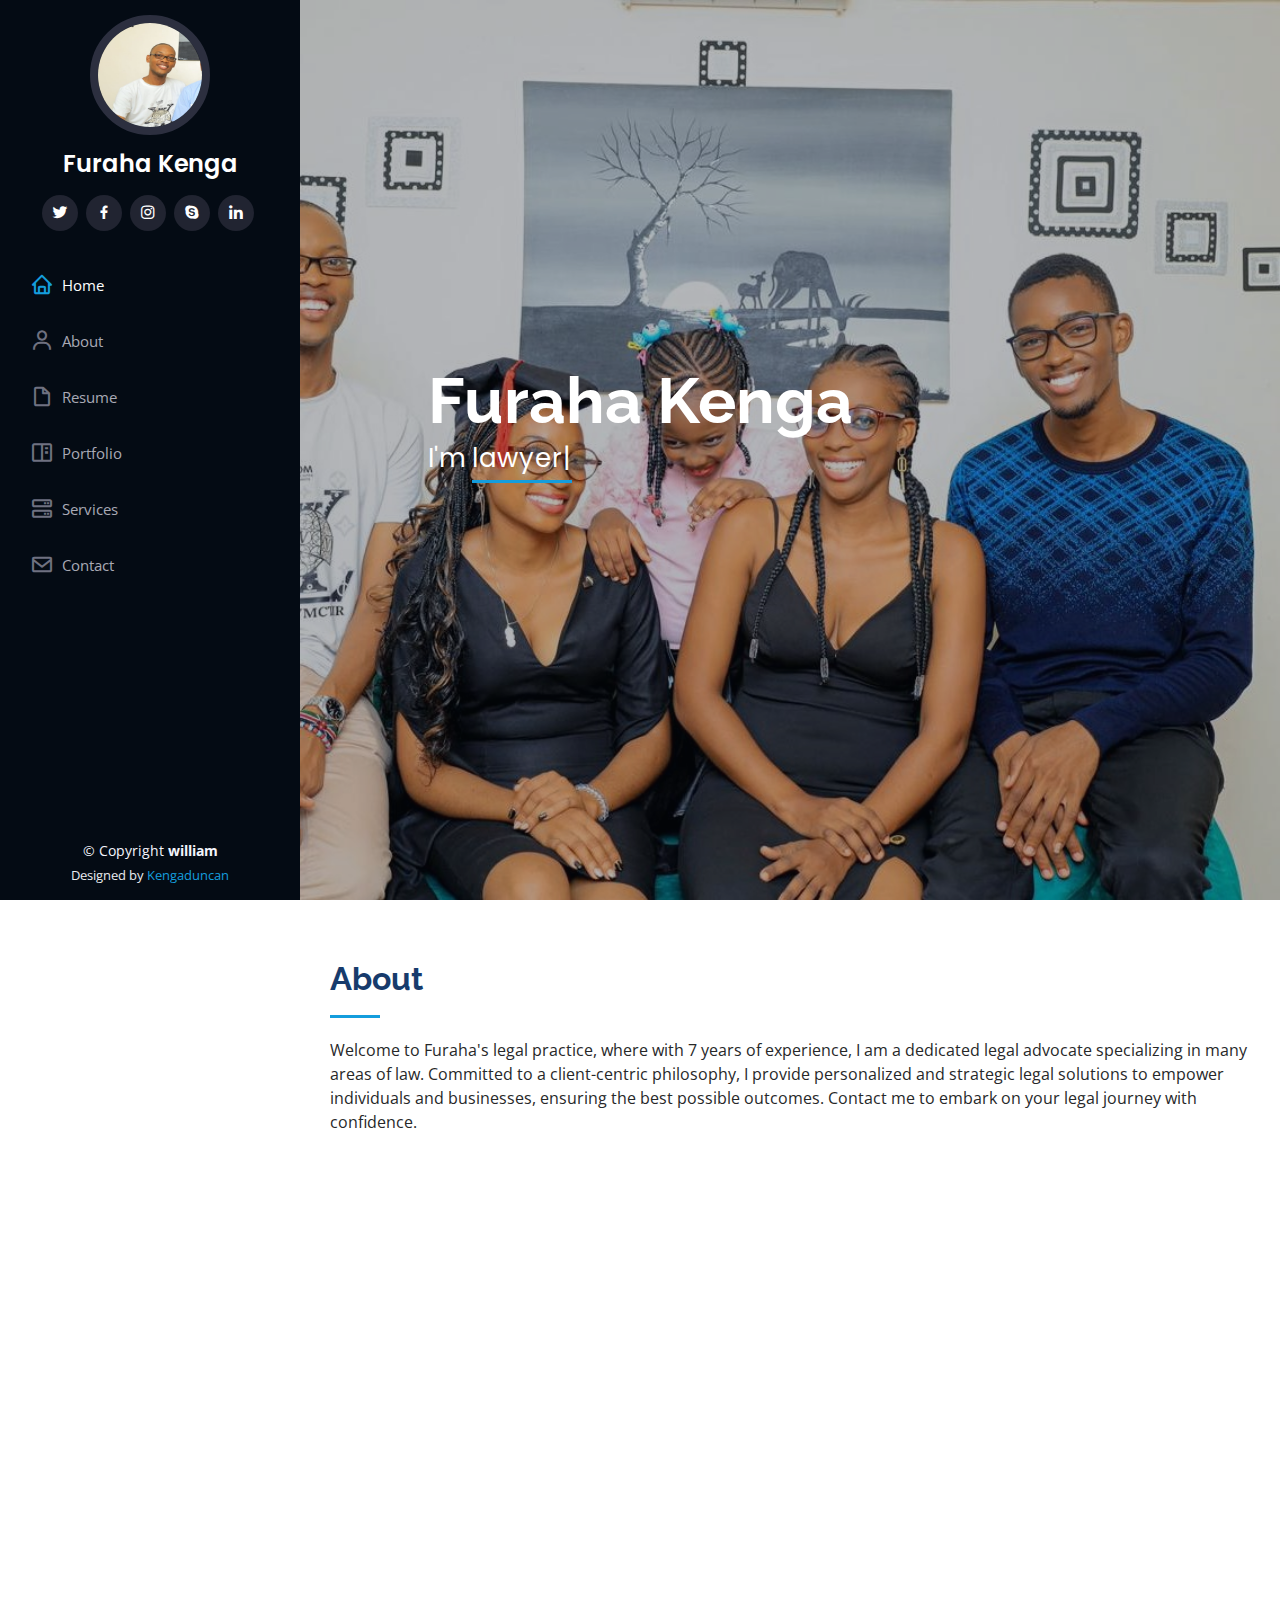
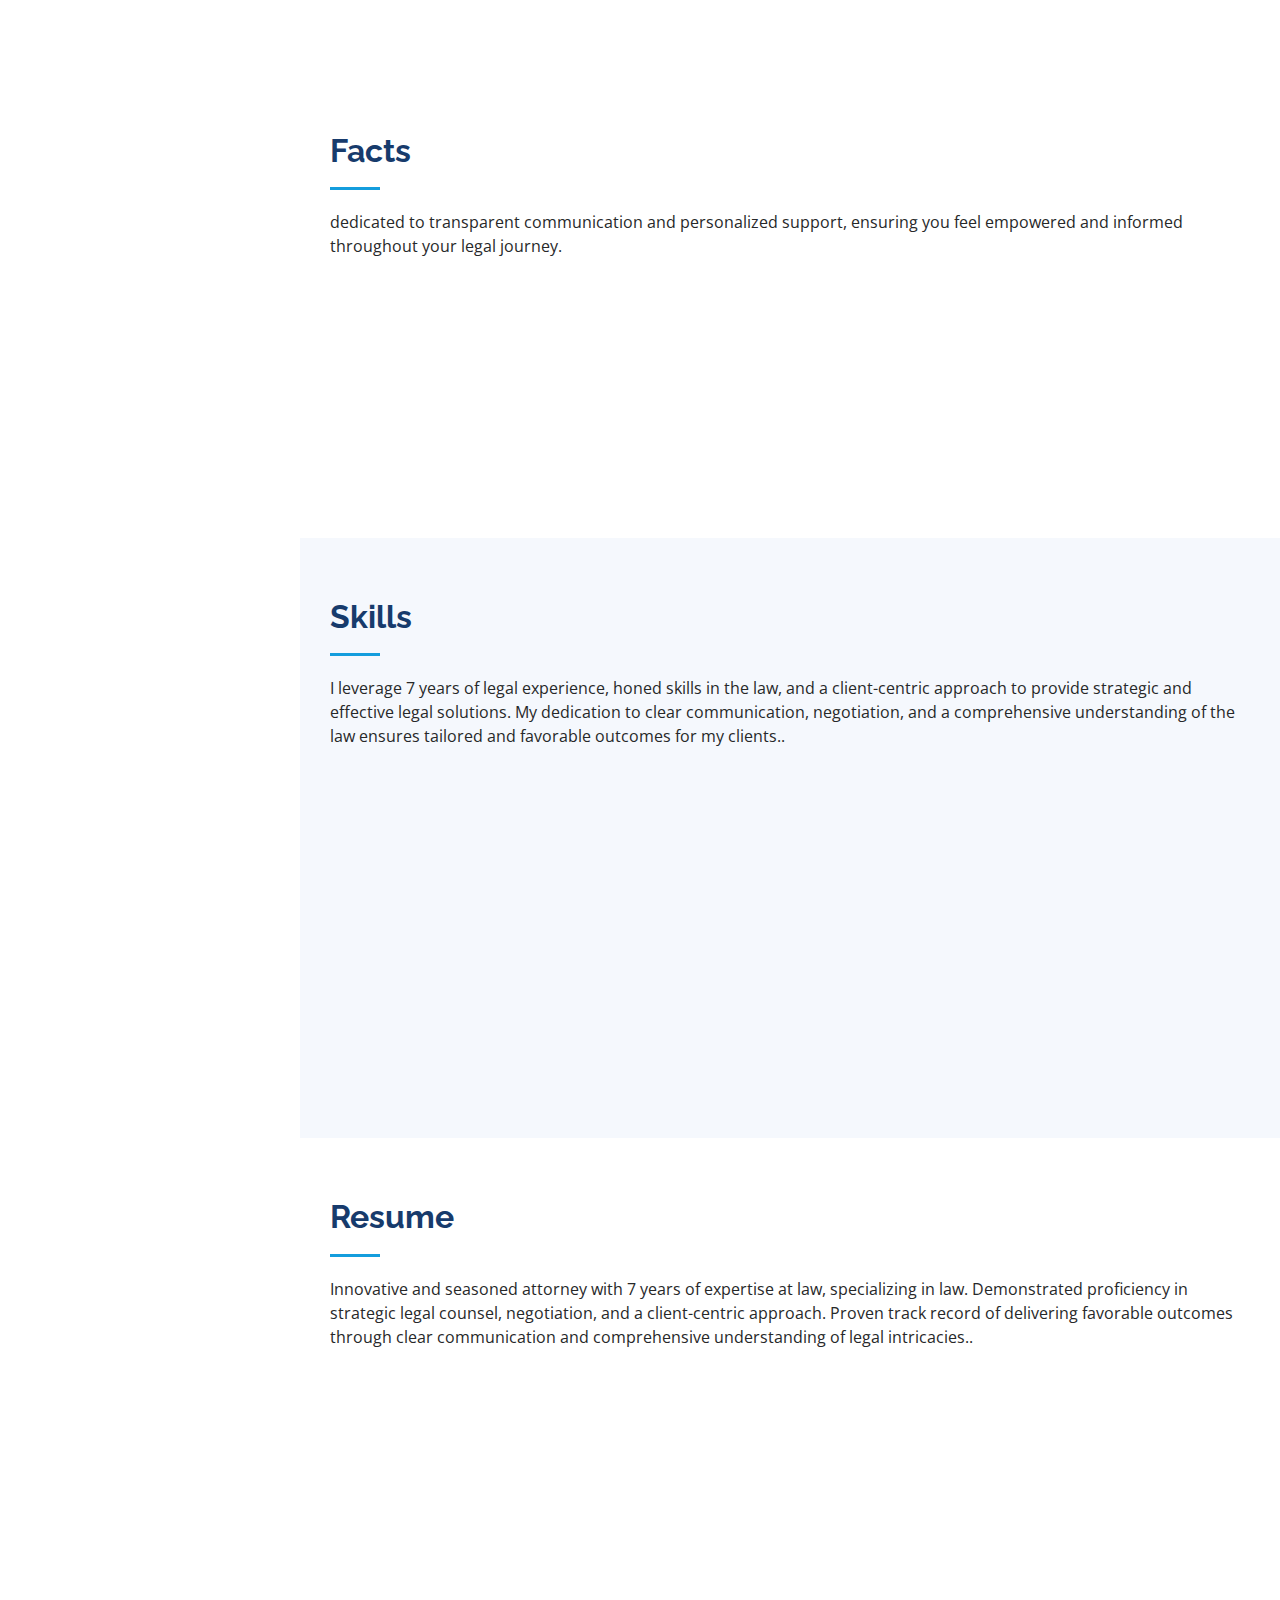
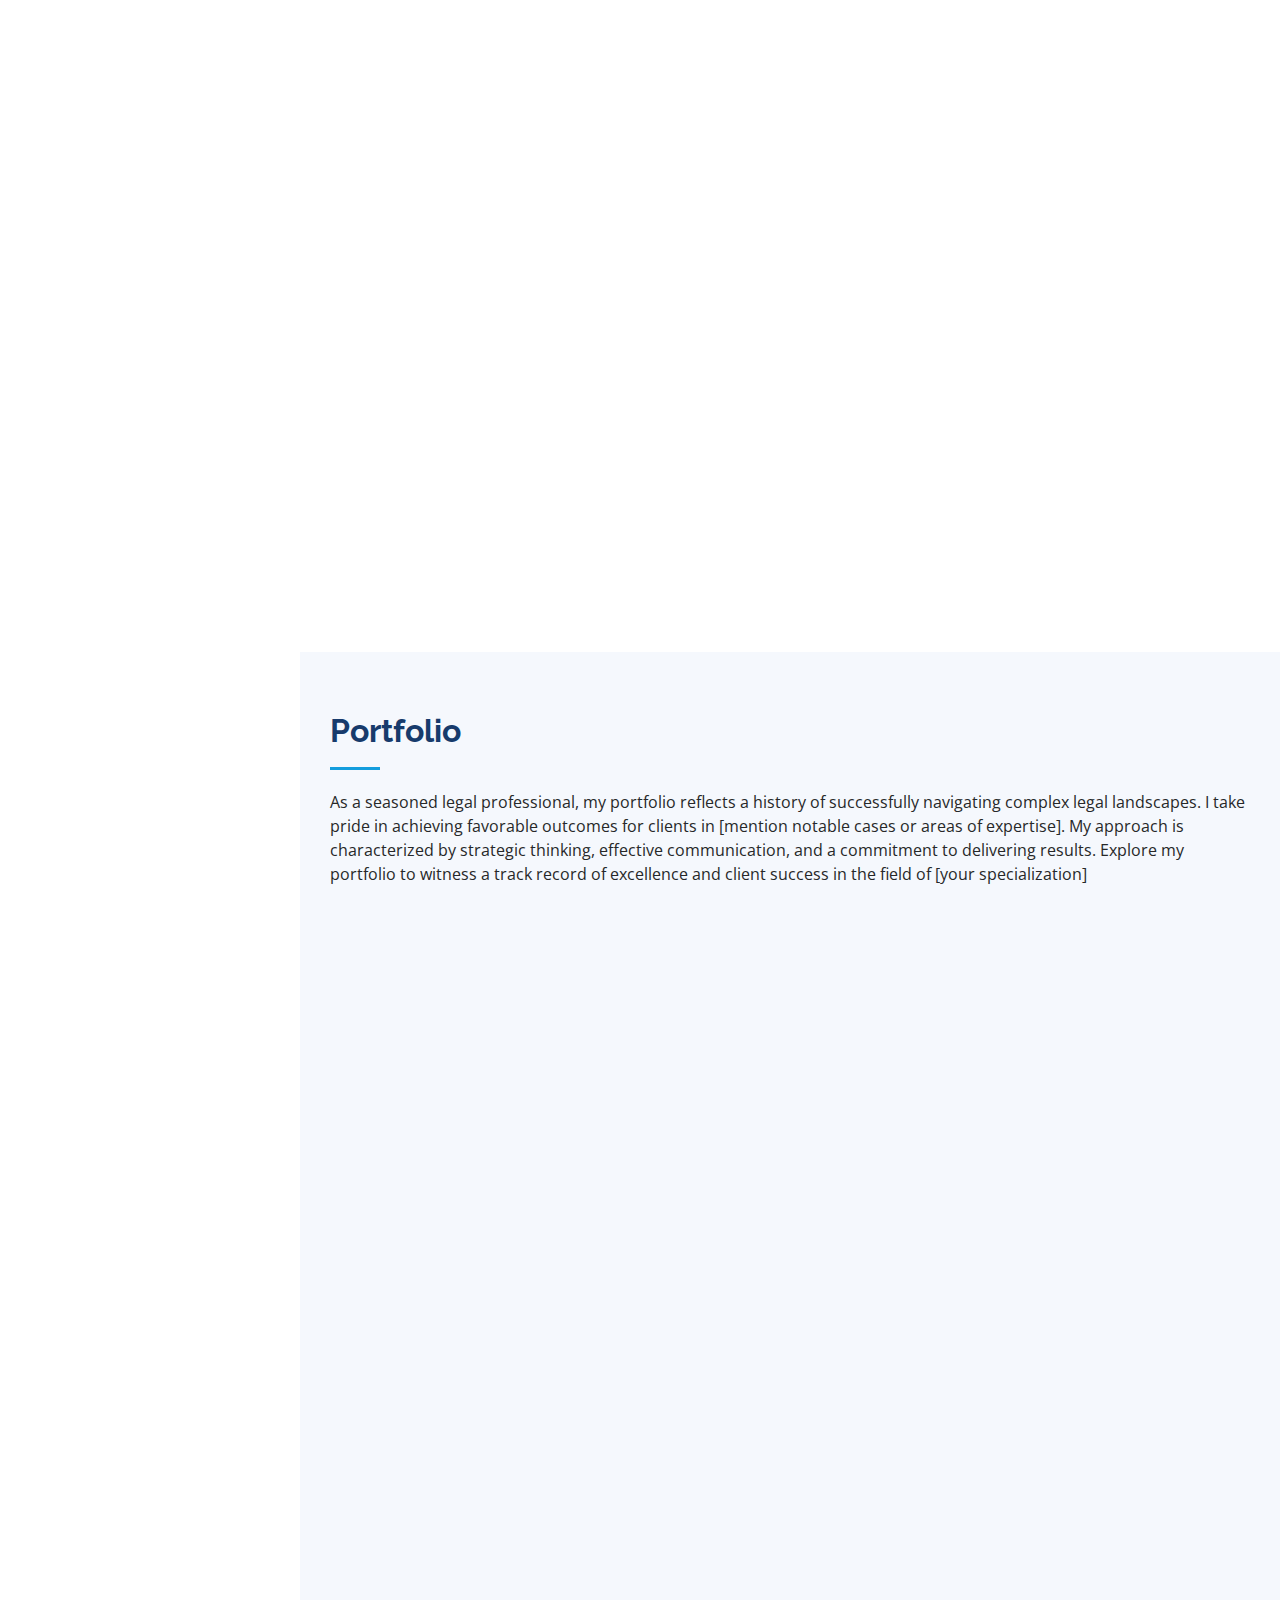
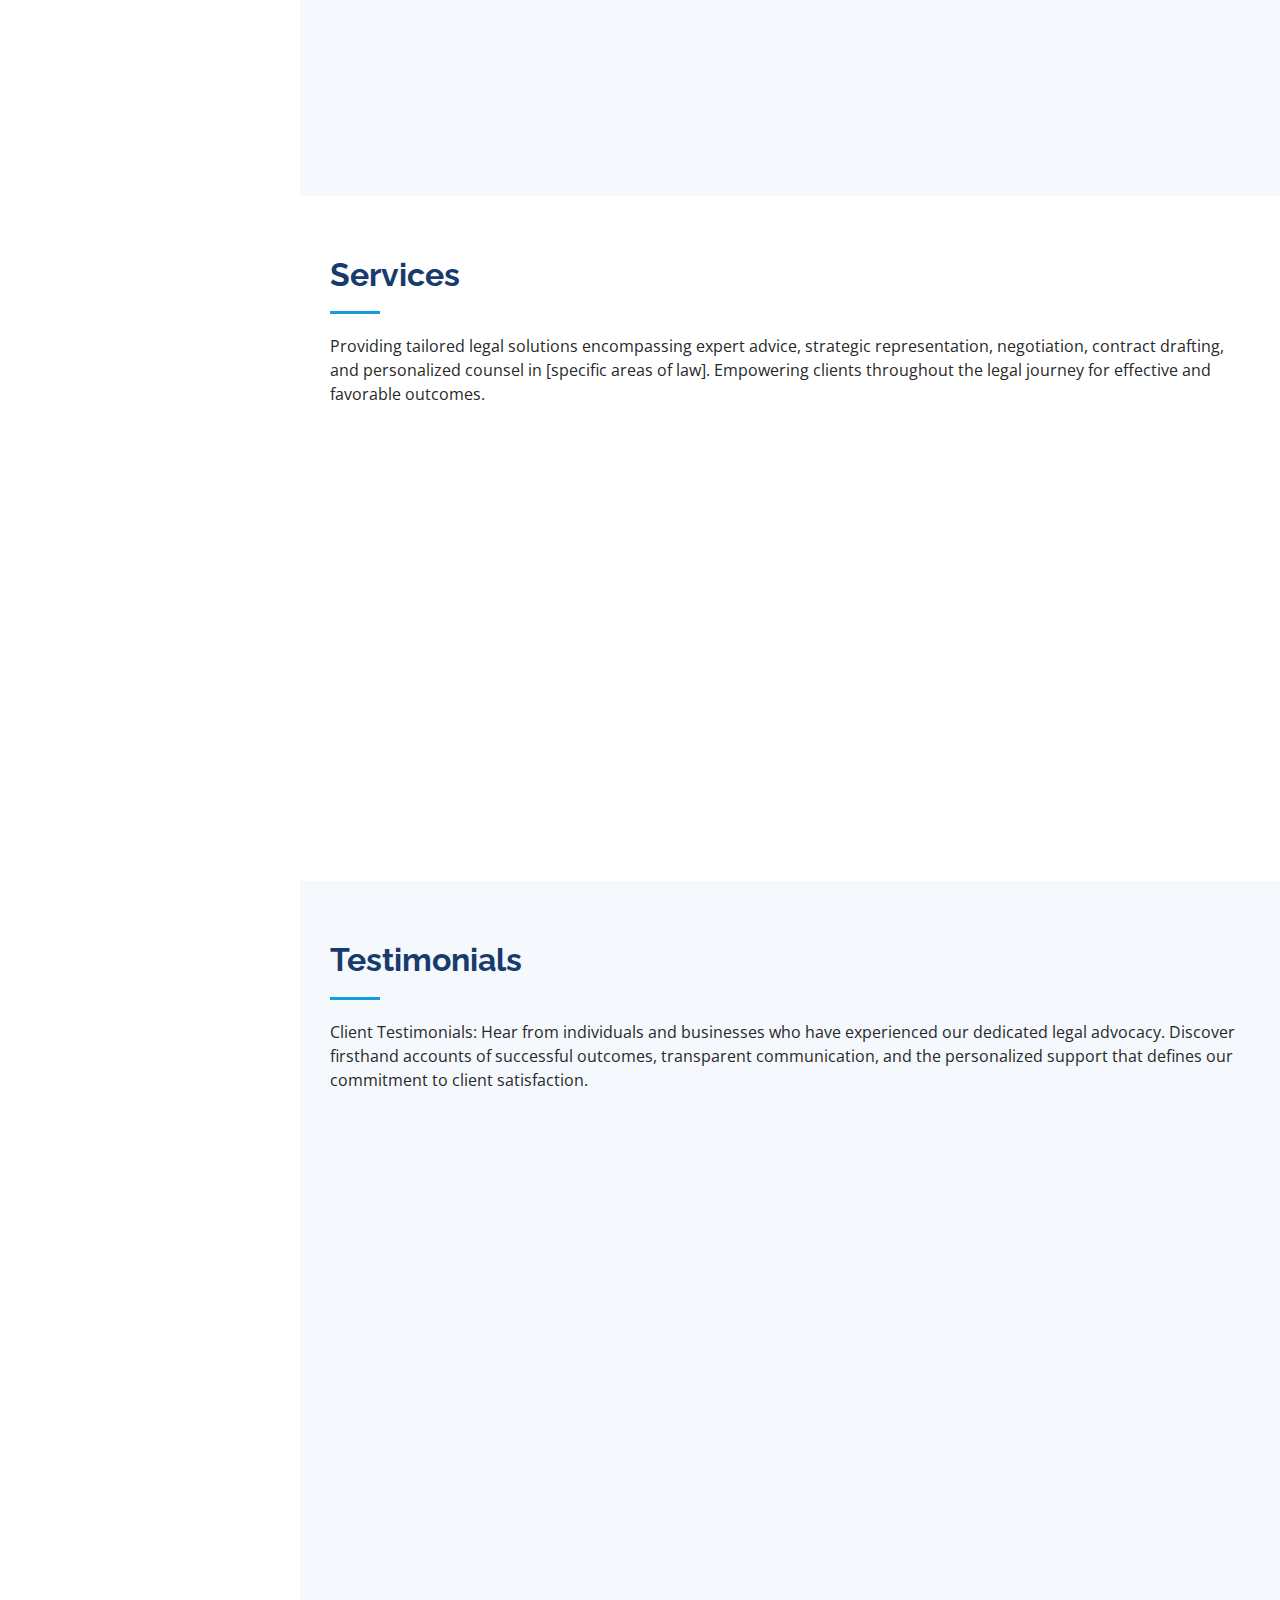
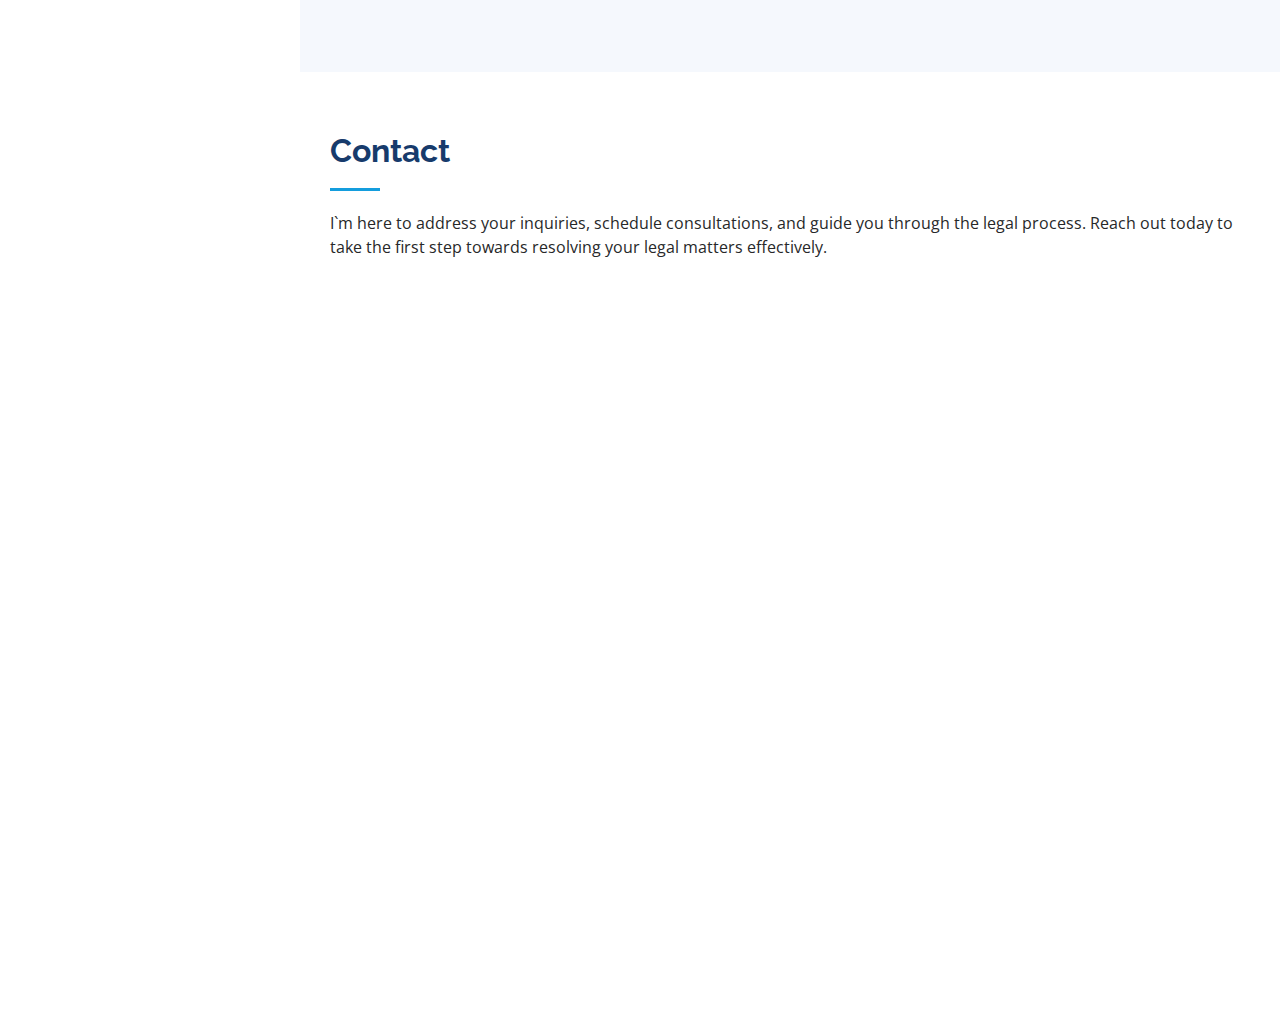
<file: index.html>
<!DOCTYPE html>
<html lang="en">

<head>
  <meta charset="utf-8">
  <meta content="width=device-width, initial-scale=1.0" name="viewport">

  <title>william</title>
  <meta content="" name="description">
  <meta content="" name="keywords">

  <!-- Favicons -->
  <link href="assets/img/Screenshot 2023-12-29 120737.png" rel="icon">
  <link href="assets/img/Screenshot 2.png" rel="apple-touch-icon">

  <!-- Google Fonts -->
  <link href="https://fonts.googleapis.com/css?family=Open+Sans:300,300i,400,400i,600,600i,700,700i|Raleway:300,300i,400,400i,500,500i,600,600i,700,700i|Poppins:300,300i,400,400i,500,500i,600,600i,700,700i" rel="stylesheet">

  <!-- Vendor CSS Files -->
  <link href="assets/vendor/aos/aos.css" rel="stylesheet">
  <link href="assets/vendor/bootstrap/css/bootstrap.min.css" rel="stylesheet">
  <link href="assets/vendor/bootstrap-icons/bootstrap-icons.css" rel="stylesheet">
  <link href="assets/vendor/boxicons/css/boxicons.min.css" rel="stylesheet">
  <link href="assets/vendor/glightbox/css/glightbox.min.css" rel="stylesheet">
  <link href="assets/vendor/swiper/swiper-bundle.min.css" rel="stylesheet">

  <!-- Template Main CSS File -->
  <link href="assets/css/style.css" rel="stylesheet">
</head>

<body>

  <!-- ======= Mobile nav toggle button ======= -->
  <i class="bi bi-list mobile-nav-toggle d-xl-none"></i>

  <!-- ======= Header ======= -->
  <header id="header">
    <div class="d-flex flex-column">

      <div class="profile">
        <img src="assets/img/1 (21).jpg" alt="" class="img-fluid rounded-circle">
        <h1 class="text-light"><a href="index.html">Furaha Kenga</a></h1>
        <div class="social-links mt-3 text-center">
          <a href="#" class="twitter"><i class="bx bxl-twitter"></i></a>
          <a href="#" class="facebook"><i class="bx bxl-facebook"></i></a>
          <a href="#" class="instagram"><i class="bx bxl-instagram"></i></a>
          <a href="#" class="google-plus"><i class="bx bxl-skype"></i></a>
          <a href="#" class="linkedin"><i class="bx bxl-linkedin"></i></a>
        </div>
      </div>

      <nav id="navbar" class="nav-menu navbar">
        <ul>
          <li><a href="#hero" class="nav-link scrollto active"><i class="bx bx-home"></i> <span>Home</span></a></li>
          <li><a href="#about" class="nav-link scrollto"><i class="bx bx-user"></i> <span>About</span></a></li>
          <li><a href="#resume" class="nav-link scrollto"><i class="bx bx-file-blank"></i> <span>Resume</span></a></li>
          <li><a href="#portfolio" class="nav-link scrollto"><i class="bx bx-book-content"></i> <span>Portfolio</span></a></li>
          <li><a href="#services" class="nav-link scrollto"><i class="bx bx-server"></i> <span>Services</span></a></li>
          <li><a href="#contact" class="nav-link scrollto"><i class="bx bx-envelope"></i> <span>Contact</span></a></li>
        </ul>
      </nav><!-- .nav-menu -->
    </div>
  </header><!-- End Header -->

  <!-- ======= Hero Section ======= -->
  <section id="hero" class="d-flex flex-column justify-content-center align-items-center">
    <div class="hero-container" data-aos="fade-in">
      <h1>Furaha Kenga</h1>
      <p>I'm <span class="typed" data-typed-items="lawyer, An Advocate, An attorney-at-law,An attorney"></span></p>
    </div>
  </section><!-- End Hero -->

  <main id="main">

    <!-- ======= About Section ======= -->
    <section id="about" class="about">
      <div class="container">

        <div class="section-title">
          <h2>About</h2>
          <p>Welcome to Furaha's legal practice, where with 7 years of experience, I am a dedicated legal advocate specializing in many areas of law. Committed to a client-centric philosophy, I provide personalized and strategic legal solutions to empower individuals and businesses, ensuring the best possible outcomes. Contact me to embark on your legal journey with confidence.</p>
        </div>

        <div class="row">
          <div class="col-lg-4" data-aos="fade-right">
            <img src="assets/img/1 (21).jpg" class="img-fluid" alt="">
          </div>
          <div class="col-lg-8 pt-4 pt-lg-0 content" data-aos="fade-left">
            <h3>Lawyer &amp; Advocate.</h3>
            <p class="fst-italic">
              As a committed advocate, I prioritize client needs, offering personalized and strategic solutions. Empowering individuals and businesses, I invite you to connect and navigate your legal journey with confidence and success.
            </p>
            <div class="row">
              <div class="col-lg-6">
                <ul>
                  <li><i class="bi bi-chevron-right"></i> <strong>Birthday:</strong> <span>2 Feb 1991</span></li>
                  <li><i class="bi bi-chevron-right"></i> <strong>Website:</strong> <span>www.furaha.com</span></li>
                  <li><i class="bi bi-chevron-right"></i> <strong>Phone:</strong> <span>+254 713 590576</span></li>
                  <li><i class="bi bi-chevron-right"></i> <strong>City:</strong> <span>Mombasa </span></li>
                </ul>
              </div>
              <div class="col-lg-6">
                <ul>
                  <li><i class="bi bi-chevron-right"></i> <strong>Age:</strong> <span>32</span></li>
                  <li><i class="bi bi-chevron-right"></i> <strong>Degree:</strong> <span>Master</span></li>
                  <li><i class="bi bi-chevron-right"></i> <strong>Email:</strong> <span>furahakenga@gmail.com</span></li>
                  <li><i class="bi bi-chevron-right"></i> <strong>Freelance:</strong> <span>Available</span></li>
                </ul>
              </div>
            </div>
            <p>
              As the principal attorney at, I bring a wealth of experience and a passion for justice, specializing in many areas of law. With a client-centric approach, I aim to not only provide legal solutions but also empower clients with knowledge and confidence throughout the legal process. Your legal journey begins here—schedule a consultation to explore tailored and effective solutions for your unique needs.
            </p>
          </div>
        </div>

      </div>
    </section><!-- End About Section -->

    <!-- ======= Facts Section ======= -->
    <section id="facts" class="facts">
      <div class="container">

        <div class="section-title">
          <h2>Facts</h2>
          <p>dedicated to transparent communication and personalized support, ensuring you feel empowered and informed throughout your legal journey.</p>
        </div>

        <div class="row no-gutters">

          <div class="col-lg-3 col-md-6 d-md-flex align-items-md-stretch" data-aos="fade-up">
            <div class="count-box">
              <i class="bi bi-emoji-smile"></i>
              <span data-purecounter-start="0" data-purecounter-end="302" data-purecounter-duration="1" class="purecounter"></span>
              <p><strong>Happy Clients</strong> Satisfied, Empowered, Successful</p>
            </div>
          </div>

          <div class="col-lg-3 col-md-6 d-md-flex align-items-md-stretch" data-aos="fade-up" data-aos-delay="100">
            <div class="count-box">
              <i class="bi bi-journal-richtext"></i>
              <span data-purecounter-start="0" data-purecounter-end="478" data-purecounter-duration="1" class="purecounter"></span>
              <p><strong>Projects</strong> Tailored Legal Solutions</p>
            </div>
          </div>

          <div class="col-lg-3 col-md-6 d-md-flex align-items-md-stretch" data-aos="fade-up" data-aos-delay="200">
            <div class="count-box">
              <i class="bi bi-headset"></i>
              <span data-purecounter-start="0" data-purecounter-end="3487" data-purecounter-duration="1" class="purecounter"></span>
              <p><strong>Hours Of Support</strong> Accessible and Responsive</p>
            </div>
          </div>

          <div class="col-lg-3 col-md-6 d-md-flex align-items-md-stretch" data-aos="fade-up" data-aos-delay="300">
            <div class="count-box">
              <i class="bi bi-people"></i>
              <span data-purecounter-start="0" data-purecounter-end="32" data-purecounter-duration="1" class="purecounter"></span>
              <p><strong>Hard Workers</strong> Diligent Legal Team</p>
            </div>
          </div>

        </div>

      </div>
    </section><!-- End Facts Section -->

    <!-- ======= Skills Section ======= -->
    <section id="skills" class="skills section-bg">
      <div class="container">

        <div class="section-title">
          <h2>Skills</h2>
          <p>I leverage 7 years of legal experience, honed skills in the law, and a client-centric approach to provide strategic and effective legal solutions. My dedication to clear communication, negotiation, and a comprehensive understanding of the law ensures tailored and favorable outcomes for my clients..</p>
        </div>

        <div class="row skills-content">

          <div class="col-lg-6" data-aos="fade-up">

            <div class="progress">
              <span class="skill">Employment Law <i class="val">100%</i></span>
              <div class="progress-bar-wrap">
                <div class="progress-bar" role="progressbar" aria-valuenow="100" aria-valuemin="0" aria-valuemax="100"></div>
              </div>
            </div>

            <div class="progress">
              <span class="skill">Corporate LawL <i class="val">100%</i></span>
              <div class="progress-bar-wrap">
                <div class="progress-bar" role="progressbar" aria-valuenow="100" aria-valuemin="0" aria-valuemax="100"></div>
              </div>
            </div>

            <div class="progress">
              <span class="skill">Constitutional Law <i class="val">100%</i></span>
              <div class="progress-bar-wrap">
                <div class="progress-bar" role="progressbar" aria-valuenow="100" aria-valuemin="0" aria-valuemax="100"></div>
              </div>
            </div>

            <div class="progress">
              <span class="skill">Civil Law <i class="val">100%</i></span>
              <div class="progress-bar-wrap">
                <div class="progress-bar" role="progressbar" aria-valuenow="100" aria-valuemin="0" aria-valuemax="100"></div>
              </div>
            </div>

            <div class="progress">
              <span class="skill">Tort Law <i class="val">100%</i></span>
              <div class="progress-bar-wrap">
                <div class="progress-bar" role="progressbar" aria-valuenow="100" aria-valuemin="0" aria-valuemax="100"></div>
              </div>
            </div>

          </div>

          <div class="col-lg-6" data-aos="fade-up" data-aos-delay="100">

            <div class="progress">
              <span class="skill">Real Estate Law<i class="val">80%</i></span>
              <div class="progress-bar-wrap">
                <div class="progress-bar" role="progressbar" aria-valuenow="80" aria-valuemin="0" aria-valuemax="100"></div>
              </div>
            </div>

            <div class="progress">
              <span class="skill">Equity Law <i class="val">90%</i></span>
              <div class="progress-bar-wrap">
                <div class="progress-bar" role="progressbar" aria-valuenow="90" aria-valuemin="0" aria-valuemax="100"></div>
              </div>
            </div>

            <div class="progress">
              <span class="skill">Military law <i class="val">55%</i></span>
              <div class="progress-bar-wrap">
                <div class="progress-bar" role="progressbar" aria-valuenow="55" aria-valuemin="0" aria-valuemax="100"></div>
              </div>
            </div>

            <div class="progress">
              <span class="skill">Municipal Law <i class="val">75%</i></span>
              <div class="progress-bar-wrap">
                <div class="progress-bar" role="progressbar" aria-valuenow="75" aria-valuemin="0" aria-valuemax="100"></div>
              </div>
            </div>
            <div class="progress">
              <span class="skill">Banking Law <i class="val">90%</i></span>
              <div class="progress-bar-wrap">
                <div class="progress-bar" role="progressbar" aria-valuenow="90" aria-valuemin="0" aria-valuemax="100"></div>
              </div>
            </div>

          </div>

        </div>

      </div>
    </section><!-- End Skills Section -->

    <!-- ======= Resume Section ======= -->
    <section id="resume" class="resume">
      <div class="container">

        <div class="section-title">
          <h2>Resume</h2>
          <p>Innovative and seasoned attorney with 7 years of expertise at law, specializing in law. Demonstrated proficiency in strategic legal counsel, negotiation, and a client-centric approach. Proven track record of delivering favorable outcomes through clear communication and comprehensive understanding of legal intricacies..</p>
        </div>

        <div class="row">
          <div class="col-lg-6" data-aos="fade-up">
            <h3 class="resume-title">Sumary</h3>
            <div class="resume-item pb-0">
              <h4>Furaha kenga</h4>
              <p><em>Experienced legal professional with 7 years specializing in specific areas of law. Strong skills in Real Estate Law, dedicated to client success through effective and strategic legal solutions</em></p>
              <ul>
                <li>Bamburi, Mombasa</li>
                <li>+254 713 590576</li>
                <li>furahakenga@gmail.com</li>
              </ul>
            </div>

            <h3 class="resume-title">Education</h3>
            <div class="resume-item">
              <h4>MASTER OF LAWS &amp; Advocacy </h4>
              <h5>2015 - 2016</h5>
              <p><em>Kenya School of Law, Nairobi, Kenya</em></p>
              <p>Qui deserunt veniam. Et sed aliquam labore tempore sed quisquam iusto autem sit. Ea vero voluptatum qui ut dignissimos deleniti nerada porti sand markend</p>
            </div>
            <div class="resume-item">
              <h4>Bachelor of Laws &amp; Advocacy</h4>
              <h5>2010 - 2014</h5>
              <p><em>Moi University, Eldoret, Kenya</em></p>
              <p>Quia nobis sequi est occaecati aut. Repudiandae et iusto quae reiciendis et quis Eius vel ratione eius unde vitae rerum voluptates asperiores voluptatem Earum molestiae consequatur neque etlon sader mart dila</p>
            </div>
          </div>
          <div class="col-lg-6" data-aos="fade-up" data-aos-delay="100">
            <h3 class="resume-title">Professional Experience</h3>
            <div class="resume-item">
              <h4>Senior Advocate</h4>
              <h5>2019 - Present</h5>
              <p><em>Advocate, Mombasa, Kenya </em></p>
              <ul>
                <li>Successfully negotiated settlements, securing favorable outcomes for clients.</li>
                <li>Delegate tasks to the 7 members of the design team and provide counsel on all aspects of the project.Demonstrated expertise in [highlight key skills] to navigate complex legal landscapes. </li>
                <li>Developed and implemented strategic legal approaches tailored to individual client needs.</li>
                <li>Established a track record of effective communication, ensuring clients are informed and empowered.</li>
              </ul>
            </div>
            <div class="resume-item">
              <h4>Law specialiast</h4>
              <h5>2017 - 2018</h5>
              <p><em>Lawyer, Mombasa, Kenya</em></p>
              <ul>
                <li>Proven track record of successful cases.</li>
                <li>Client-centric approach focused on effective communication and strategic solutions.</li>
                <li>Continued professional development to stay abreast of legal changes.</li>
              </ul>
            </div>
          </div>
        </div>

      </div>
    </section><!-- End Resume Section -->

    <!-- ======= Portfolio Section ======= -->
    <section id="portfolio" class="portfolio section-bg">
      <div class="container">

        <div class="section-title">
          <h2>Portfolio</h2>
          <p>As a seasoned legal professional, my portfolio reflects a history of successfully navigating complex legal landscapes. I take pride in achieving favorable outcomes for clients in [mention notable cases or areas of expertise]. My approach is characterized by strategic thinking, effective communication, and a commitment to delivering results. Explore my portfolio to witness a track record of excellence and client success in the field of [your specialization]</p>
        </div>

        <div class="row" data-aos="fade-up">
          <div class="col-lg-12 d-flex justify-content-center">
            <ul id="portfolio-flters">
              <li data-filter="*" class="filter-active">All</li>
              <li data-filter=".filter-app">App</li>
              <li data-filter=".filter-card">Card</li>
              <li data-filter=".filter-web">Web</li>
            </ul>
          </div>
        </div>

        <div class="row portfolio-container" data-aos="fade-up" data-aos-delay="100">

          <div class="col-lg-4 col-md-6 portfolio-item filter-app">
            <div class="portfolio-wrap">
              <img src="assets/img/portfolio/portfolio-1.jpg" class="img-fluid" alt="">
              <div class="portfolio-links">
                <a href="assets/img/portfolio/portfolio-1.jpg" data-gallery="portfolioGallery" class="portfolio-lightbox" title="App 1"><i class="bx bx-plus"></i></a>
                <a href="portfolio-details.html" title="More Details"><i class="bx bx-link"></i></a>
              </div>
            </div>
          </div>

          <div class="col-lg-4 col-md-6 portfolio-item filter-web">
            <div class="portfolio-wrap">
              <img src="assets/img/portfolio/portfolio-2.jpg" class="img-fluid" alt="">
              <div class="portfolio-links">
                <a href="assets/img/portfolio/portfolio-2.jpg" data-gallery="portfolioGallery" class="portfolio-lightbox" title="Web 3"><i class="bx bx-plus"></i></a>
                <a href="portfolio-details.html" title="More Details"><i class="bx bx-link"></i></a>
              </div>
            </div>
          </div>

          <div class="col-lg-4 col-md-6 portfolio-item filter-app">
            <div class="portfolio-wrap">
              <img src="assets/img/portfolio/portfolio-3.jpg" class="img-fluid" alt="">
              <div class="portfolio-links">
                <a href="assets/img/portfolio/portfolio-3.jpg" data-gallery="portfolioGallery" class="portfolio-lightbox" title="App 2"><i class="bx bx-plus"></i></a>
                <a href="portfolio-details.html" title="More Details"><i class="bx bx-link"></i></a>
              </div>
            </div>
          </div>

          <div class="col-lg-4 col-md-6 portfolio-item filter-card">
            <div class="portfolio-wrap">
              <img src="assets/img/portfolio/portfolio-4.jpg" class="img-fluid" alt="">
              <div class="portfolio-links">
                <a href="assets/img/portfolio/portfolio-4.jpg" data-gallery="portfolioGallery" class="portfolio-lightbox" title="Card 2"><i class="bx bx-plus"></i></a>
                <a href="portfolio-details.html" title="More Details"><i class="bx bx-link"></i></a>
              </div>
            </div>
          </div>

          <div class="col-lg-4 col-md-6 portfolio-item filter-web">
            <div class="portfolio-wrap">
              <img src="assets/img/portfolio/portfolio-5.jpg" class="img-fluid" alt="">
              <div class="portfolio-links">
                <a href="assets/img/portfolio/portfolio-5.jpg" data-gallery="portfolioGallery" class="portfolio-lightbox" title="Web 2"><i class="bx bx-plus"></i></a>
                <a href="portfolio-details.html" title="More Details"><i class="bx bx-link"></i></a>
              </div>
            </div>
          </div>

          <div class="col-lg-4 col-md-6 portfolio-item filter-app">
            <div class="portfolio-wrap">
              <img src="assets/img/portfolio/portfolio-6.jpg" class="img-fluid" alt="">
              <div class="portfolio-links">
                <a href="assets/img/portfolio/portfolio-6.jpg" data-gallery="portfolioGallery" class="portfolio-lightbox" title="App 3"><i class="bx bx-plus"></i></a>
                <a href="portfolio-details.html" title="More Details"><i class="bx bx-link"></i></a>
              </div>
            </div>
          </div>

          <div class="col-lg-4 col-md-6 portfolio-item filter-card">
            <div class="portfolio-wrap">
              <img src="assets/img/portfolio/portfolio-7.jpg" class="img-fluid" alt="">
              <div class="portfolio-links">
                <a href="assets/img/portfolio/portfolio-7.jpg" data-gallery="portfolioGallery" class="portfolio-lightbox" title="Card 1"><i class="bx bx-plus"></i></a>
                <a href="portfolio-details.html" title="More Details"><i class="bx bx-link"></i></a>
              </div>
            </div>
          </div>

          <div class="col-lg-4 col-md-6 portfolio-item filter-card">
            <div class="portfolio-wrap">
              <img src="assets/img/portfolio/portfolio-8.jpg" class="img-fluid" alt="">
              <div class="portfolio-links">
                <a href="assets/img/portfolio/portfolio-8.jpg" data-gallery="portfolioGallery" class="portfolio-lightbox" title="Card 3"><i class="bx bx-plus"></i></a>
                <a href="portfolio-details.html" title="More Details"><i class="bx bx-link"></i></a>
              </div>
            </div>
          </div>

          <div class="col-lg-4 col-md-6 portfolio-item filter-web">
            <div class="portfolio-wrap">
              <img src="assets/img/portfolio/portfolio-9.jpg" class="img-fluid" alt="">
              <div class="portfolio-links">
                <a href="assets/img/portfolio/portfolio-9.jpg" data-gallery="portfolioGallery" class="portfolio-lightbox" title="Web 3"><i class="bx bx-plus"></i></a>
                <a href="portfolio-details.html" title="More Details"><i class="bx bx-link"></i></a>
              </div>
            </div>
          </div>

        </div>

      </div>
    </section><!-- End Portfolio Section -->

    <!-- ======= Services Section ======= -->
    <section id="services" class="services">
      <div class="container">

        <div class="section-title">
          <h2>Services</h2>
          <p>Providing tailored legal solutions encompassing expert advice, strategic representation, negotiation, contract drafting, and personalized counsel in [specific areas of law]. Empowering clients throughout the legal journey for effective and favorable outcomes.</p>
        </div>

        <div class="row">
          <div class="col-lg-4 col-md-6 icon-box" data-aos="fade-up">
            <div class="icon"><i class="bi bi-briefcase"></i></div>
            <h4 class="title"><a href="">Fredrick Kalume</a></h4>
            <p class="description">Voluptatum deleniti atque corrupti quos dolores et quas molestias excepturi sint occaecati cupiditate non provident</p>
          </div>
          <div class="col-lg-4 col-md-6 icon-box" data-aos="fade-up" data-aos-delay="100">
            <div class="icon"><i class="bi bi-card-checklist"></i></div>
            <h4 class="title"><a href="">Teresia Baya</a></h4>
            <p class="description">Minim veniam, quis nostrud exercitation ullamco laboris nisi ut aliquip ex ea commodo consequat tarad limino ata</p>
          </div>
          <div class="col-lg-4 col-md-6 icon-box" data-aos="fade-up" data-aos-delay="200">
            <div class="icon"><i class="bi bi-bar-chart"></i></div>
            <h4 class="title"><a href="">Winnie Kenga</a></h4>
            <p class="description">Duis aute irure dolor in reprehenderit in voluptate velit esse cillum dolore eu fugiat nulla pariatur</p>
          </div>
          <div class="col-lg-4 col-md-6 icon-box" data-aos="fade-up" data-aos-delay="300">
            <div class="icon"><i class="bi bi-binoculars"></i></div>
            <h4 class="title"><a href="">William Kenga</a></h4>
            <p class="description">Excepteur sint occaecat cupidatat non proident, sunt in culpa qui officia deserunt mollit anim id est laborum</p>
          </div>
          <div class="col-lg-4 col-md-6 icon-box" data-aos="fade-up" data-aos-delay="400">
            <div class="icon"><i class="bi bi-brightness-high"></i></div>
            <h4 class="title"><a href="">Sylvia Kenga</a></h4>
            <p class="description">At vero eos et accusamus et iusto odio dignissimos ducimus qui blanditiis praesentium voluptatum deleniti atque</p>
          </div>
          <div class="col-lg-4 col-md-6 icon-box" data-aos="fade-up" data-aos-delay="500">
            <div class="icon"><i class="bi bi-calendar4-week"></i></div>
            <h4 class="title"><a href="">Kenga Duncan</a></h4>
            <p class="description">Et harum quidem rerum facilis est et expedita distinctio. Nam libero tempore, cum soluta nobis est eligendi</p>
          </div>
        </div>

      </div>
    </section><!-- End Services Section -->

    <!-- ======= Testimonials Section ======= -->
    <section id="testimonials" class="testimonials section-bg">
      <div class="container">

        <div class="section-title">
          <h2>Testimonials</h2>
          <p>Client Testimonials: Hear from individuals and businesses who have experienced our dedicated legal advocacy. Discover firsthand accounts of successful outcomes, transparent communication, and the personalized support that defines our commitment to client satisfaction.</p>
        </div>

        <div class="testimonials-slider swiper" data-aos="fade-up" data-aos-delay="100">
          <div class="swiper-wrapper">

            <div class="swiper-slide">
              <div class="testimonial-item" data-aos="fade-up">
                <p>
                  <i class="bx bxs-quote-alt-left quote-icon-left"></i>
                  “Furaha is an exceptional attorney who goes above and beyond for their clients. Their deep knowledge of employment law and dedication to achieving the best outcomes make them a true asset.”
                  <i class="bx bxs-quote-alt-right quote-icon-right"></i>
                </p>
                <img src="assets/img/testimonials/testimonials-1.jpg" class="testimonial-img" alt="">
                <h3>Saul Goodman</h3>
                <h4>Ceo &amp; Founder</h4>
              </div>
            </div><!-- End testimonial item -->

            <div class="swiper-slide">
              <div class="testimonial-item" data-aos="fade-up" data-aos-delay="100">
                <p>
                  <i class="bx bxs-quote-alt-left quote-icon-left"></i>
                  "I was facing a challenging legal situation, and Furaha guided me with expertise and compassion. They kept me informed at every step, and I felt confident having them in my corner."
                  <i class="bx bxs-quote-alt-right quote-icon-right"></i>
                </p>
                <img src="assets/img/testimonials/testimonials-2.jpg" class="testimonial-img" alt="">
                <h3>Sara Wilsson</h3>
                <h4>Designer</h4>
              </div>
            </div><!-- End testimonial item -->

            <div class="swiper-slide">
              <div class="testimonial-item" data-aos="fade-up" data-aos-delay="200">
                <p>
                  <i class="bx bxs-quote-alt-left quote-icon-left"></i>
                  "Professionalism, attention to detail, and a genuine commitment to client success— Furaha embodies these qualities. I highly recommend their services for anyone in need of legal representation."
                  <i class="bx bxs-quote-alt-right quote-icon-right"></i>
                </p>
                <img src="assets/img/testimonials/testimonials-3.jpg" class="testimonial-img" alt="">
                <h3>Jena Karlis</h3>
                <h4>Store Owner</h4>
              </div>
            </div><!-- End testimonial item -->

            <div class="swiper-slide">
              <div class="testimonial-item" data-aos="fade-up" data-aos-delay="300">
                <p>
                  <i class="bx bxs-quote-alt-left quote-icon-left"></i>
                  "In the legal world, finding an attorney who truly cares about your case can be rare. Furaha not only cares but also delivers results. Grateful for their exceptional representation."
                  <i class="bx bxs-quote-alt-right quote-icon-right"></i>
                </p>
                <img src="assets/img/testimonials/testimonials-4.jpg" class="testimonial-img" alt="">
                <h3>Matt Brandon</h3>
                <h4>Freelancer</h4>
              </div>
            </div><!-- End testimonial item -->

            <div class="swiper-slide">
              <div class="testimonial-item" data-aos="fade-up" data-aos-delay="400">
                <p>
                  <i class="bx bxs-quote-alt-left quote-icon-left"></i>
                  "I had the pleasure of working with Pendo on a complex legal matter. Their strategic thinking and attention to detail were instrumental in achieving a favorable resolution. I highly recommend Furaha for their exceptional legal expertise."
                  <i class="bx bxs-quote-alt-right quote-icon-right"></i>
                </p>
                <img src="assets/img/testimonials/testimonials-5.jpg" class="testimonial-img" alt="">
                <h3>John Larson</h3>
                <h4>Entrepreneur</h4>
              </div>
            </div><!-- End testimonial item -->

          </div>
          <div class="swiper-pagination"></div>
        </div>

      </div>
    </section><!-- End Testimonials Section -->

    <!-- ======= Contact Section ======= -->
    <section id="contact" class="contact">
      <div class="container">

        <div class="section-title">
          <h2>Contact</h2>
          <p>I`m here to address your inquiries, schedule consultations, and guide you through the legal process. Reach out today to take the first step towards resolving your legal matters effectively.</p>
        </div>

        <div class="row" data-aos="fade-in">

          <div class="col-lg-5 d-flex align-items-stretch">
            <div class="info">
              <div class="address">
                <i class="bi bi-geo-alt"></i>
                <h4>Location:</h4>
                <p>Mombasa, Kenya</p>
              </div>

              <div class="email">
                <i class="bi bi-envelope"></i>
                <h4>Email:</h4>
                <p>furahakenga@gmail.com</p>
              </div>

              <div class="phone">
                <i class="bi bi-phone"></i>
                <h4>Call:</h4>
                <p>+254 713 590576</p>
              </div>
              

              <iframe src="https://www.google.com/maps/embed?pb=!1m14!1m12!1m3!1d63681.46576950998!2d39.703395400000005!3d-4.001587499999998!2m3!1f0!2f0!3f0!3m2!1i1024!2i768!4f13.1!5e0!3m2!1sen!2ske!4v1704209255401!5m2!1sen!2ske" frameborder="0" style="border:0; width: 100%; height: 290px;" allowfullscreen></iframe>
            </div>

          </div>

          <div class="col-lg-7 mt-5 mt-lg-0 d-flex align-items-stretch">
            <form action="forms/contact.php" method="post" role="form" class="php-email-form">
              <div class="row">
                <div class="form-group col-md-6">
                  <label for="name">Your Name</label>
                  <input type="text" name="name" class="form-control" id="name" required>
                </div>
                <div class="form-group col-md-6">
                  <label for="name">Your Email</label>
                  <input type="email" class="form-control" name="email" id="email" required>
                </div>
              </div>
              <div class="form-group">
                <label for="name">Subject</label>
                <input type="text" class="form-control" name="subject" id="subject" required>
              </div>
              <div class="form-group">
                <label for="name">Message</label>
                <textarea class="form-control" name="message" rows="10" required></textarea>
              </div>
              <div class="my-3">
                <div class="loading">Loading</div>
                <div class="error-message"></div>
                <div class="sent-message">Your message has been sent. Thank you!</div>
              </div>
              <div class="text-center"><button type="submit">Send Message</button></div>
            </form>
          </div>

        </div>

      </div>
    </section><!-- End Contact Section -->

  </main><!-- End #main -->

  <!-- ======= Footer ======= -->
  <footer id="footer">
    <div class="container">
      <div class="copyright">
        &copy; Copyright <strong><span>william</span></strong>
      </div>
      <div class="credits">
        Designed by <a href="Kengaduncan@gmail.com">Kengaduncan</a>
      </div>
    </div>
  </footer><!-- End  Footer -->

  <a href="#" class="back-to-top d-flex align-items-center justify-content-center"><i class="bi bi-arrow-up-short"></i></a>

  <!-- Vendor JS Files -->
  <script src="assets/vendor/purecounter/purecounter_vanilla.js"></script>
  <script src="assets/vendor/aos/aos.js"></script>
  <script src="assets/vendor/bootstrap/js/bootstrap.bundle.min.js"></script>
  <script src="assets/vendor/glightbox/js/glightbox.min.js"></script>
  <script src="assets/vendor/isotope-layout/isotope.pkgd.min.js"></script>
  <script src="assets/vendor/swiper/swiper-bundle.min.js"></script>
  <script src="assets/vendor/typed.js/typed.umd.js"></script>
  <script src="assets/vendor/waypoints/noframework.waypoints.js"></script>
  <script src="assets/vendor/php-email-form/validate.js"></script>

  <!-- Template Main JS File -->
  <script src="assets/js/main.js"></script>

</body>

</html>
</file>
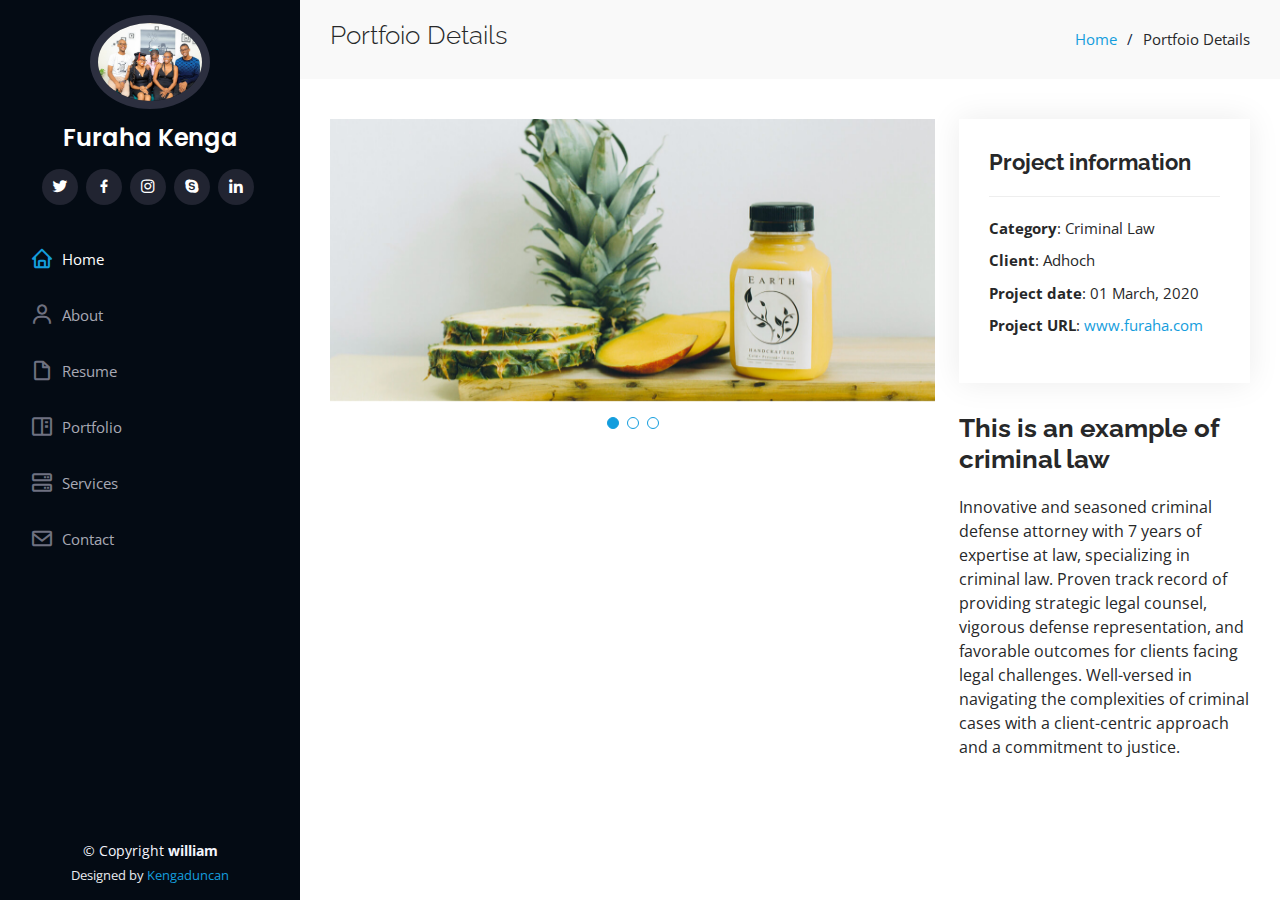
<file: portfolio-details.html>
<!DOCTYPE html>
<html lang="en">

<head>
  <meta charset="utf-8">
  <meta content="width=device-width, initial-scale=1.0" name="viewport">

  <title>william</title>
  <meta content="" name="description">
  <meta content="" name="keywords">

  <!-- Favicons -->
  <link href="assets/img/Screenshot 2023-12-29 120737.png" rel="icon">
  <link href="assets/img/Screenshot 2.png" rel="apple-touch-icon">

  <!-- Google Fonts -->
  <link href="https://fonts.googleapis.com/css?family=Open+Sans:300,300i,400,400i,600,600i,700,700i|Raleway:300,300i,400,400i,500,500i,600,600i,700,700i|Poppins:300,300i,400,400i,500,500i,600,600i,700,700i" rel="stylesheet">

  <!-- Vendor CSS Files -->
  <link href="assets/vendor/aos/aos.css" rel="stylesheet">
  <link href="assets/vendor/bootstrap/css/bootstrap.min.css" rel="stylesheet">
  <link href="assets/vendor/bootstrap-icons/bootstrap-icons.css" rel="stylesheet">
  <link href="assets/vendor/boxicons/css/boxicons.min.css" rel="stylesheet">
  <link href="assets/vendor/glightbox/css/glightbox.min.css" rel="stylesheet">
  <link href="assets/vendor/swiper/swiper-bundle.min.css" rel="stylesheet">

  <!-- Template Main CSS File -->
  <link href="assets/css/style.css" rel="stylesheet">

</head>

<body>

  <!-- ======= Mobile nav toggle button ======= -->
  <i class="bi bi-list mobile-nav-toggle d-xl-none"></i>

  <!-- ======= Header ======= -->
  <header id="header">
    <div class="d-flex flex-column">

      <div class="profile">
        <img src="assets/img/1 (3).jpg" alt="" class="img-fluid rounded-circle">
        <h1 class="text-light"><a href="index.html">Furaha Kenga</a></h1>
        <div class="social-links mt-3 text-center">
          <a href="#" class="twitter"><i class="bx bxl-twitter"></i></a>
          <a href="#" class="facebook"><i class="bx bxl-facebook"></i></a>
          <a href="#" class="instagram"><i class="bx bxl-instagram"></i></a>
          <a href="#" class="google-plus"><i class="bx bxl-skype"></i></a>
          <a href="#" class="linkedin"><i class="bx bxl-linkedin"></i></a>
        </div>
      </div>

      <nav id="navbar" class="nav-menu navbar">
        <ul>
          <li><a href="#hero" class="nav-link scrollto active"><i class="bx bx-home"></i> <span>Home</span></a></li>
          <li><a href="#about" class="nav-link scrollto"><i class="bx bx-user"></i> <span>About</span></a></li>
          <li><a href="#resume" class="nav-link scrollto"><i class="bx bx-file-blank"></i> <span>Resume</span></a></li>
          <li><a href="#portfolio" class="nav-link scrollto"><i class="bx bx-book-content"></i> <span>Portfolio</span></a></li>
          <li><a href="#services" class="nav-link scrollto"><i class="bx bx-server"></i> <span>Services</span></a></li>
          <li><a href="#contact" class="nav-link scrollto"><i class="bx bx-envelope"></i> <span>Contact</span></a></li>
        </ul>
      </nav><!-- .nav-menu -->
    </div>
  </header><!-- End Header -->

  <main id="main">

    <!-- ======= Breadcrumbs ======= -->
    <section id="breadcrumbs" class="breadcrumbs">
      <div class="container">

        <div class="d-flex justify-content-between align-items-center">
          <h2>Portfoio Details</h2>
          <ol>
            <li><a href="index.html">Home</a></li>
            <li>Portfoio Details</li>
          </ol>
        </div>

      </div>
    </section><!-- End Breadcrumbs -->

    <!-- ======= Portfolio Details Section ======= -->
    <section id="portfolio-details" class="portfolio-details">
      <div class="container">

        <div class="row gy-4">

          <div class="col-lg-8">
            <div class="portfolio-details-slider swiper">
              <div class="swiper-wrapper align-items-center">

                <div class="swiper-slide">
                  <img src="assets/img/portfolio/portfolio-details-1.jpg" alt="">
                </div>

                <div class="swiper-slide">
                  <img src="assets/img/portfolio/portfolio-details-2.jpg" alt="">
                </div>

                <div class="swiper-slide">
                  <img src="assets/img/portfolio/portfolio-details-3.jpg" alt="">
                </div>

              </div>
              <div class="swiper-pagination"></div>
            </div>
          </div>

          <div class="col-lg-4">
            <div class="portfolio-info">
              <h3>Project information</h3>
              <ul>
                <li><strong>Category</strong>: Criminal Law</li>
                <li><strong>Client</strong>: Adhoch</li>
                <li><strong>Project date</strong>: 01 March, 2020</li>
                <li><strong>Project URL</strong>: <a href="#">www.furaha.com</a></li>
              </ul>
            </div>
            <div class="portfolio-description">
              <h2>This is an example of criminal law</h2>
              <p>
                Innovative and seasoned criminal defense attorney with 7 years of expertise at law, specializing in criminal law. Proven track record of providing strategic legal counsel, vigorous defense representation, and favorable outcomes for clients facing legal challenges. Well-versed in navigating the complexities of criminal cases with a client-centric approach and a commitment to justice.
              </p>
            </div>
          </div>

        </div>

      </div>
    </section><!-- End Portfolio Details Section -->

  </main><!-- End #main -->

  <!-- ======= Footer ======= -->
  <footer id="footer">
    <div class="container">
      <div class="copyright">
        &copy; Copyright <strong><span>william</span></strong>
      </div>
      <div class="credits">
        Designed by <a href="Kengaduncan@gmail.com">Kengaduncan</a>
      </div>
    </div>
  </footer><!-- End  Footer -->

  <a href="#" class="back-to-top d-flex align-items-center justify-content-center"><i class="bi bi-arrow-up-short"></i></a>

  <!-- Vendor JS Files -->
  <script src="assets/vendor/purecounter/purecounter_vanilla.js"></script>
  <script src="assets/vendor/aos/aos.js"></script>
  <script src="assets/vendor/bootstrap/js/bootstrap.bundle.min.js"></script>
  <script src="assets/vendor/glightbox/js/glightbox.min.js"></script>
  <script src="assets/vendor/isotope-layout/isotope.pkgd.min.js"></script>
  <script src="assets/vendor/swiper/swiper-bundle.min.js"></script>
  <script src="assets/vendor/typed.js/typed.umd.js"></script>
  <script src="assets/vendor/waypoints/noframework.waypoints.js"></script>
  <script src="assets/vendor/php-email-form/validate.js"></script>

  <!-- Template Main JS File -->
  <script src="assets/js/main.js"></script>

</body>

</html>
</file>
<file: assets/css/style.css>
/**
* Template Name: iPortfolio
* Updated: Nov 17 2023 with Bootstrap v5.3.2
* Template URL: https://bootstrapmade.com/iportfolio-bootstrap-portfolio-websites-template/
* Author: BootstrapMade.com
* License: https://bootstrapmade.com/license/
*/

/*--------------------------------------------------------------
# General
--------------------------------------------------------------*/
body {
  font-family: "Open Sans", sans-serif;
  color: #272829;
}

a {
  color: #149ddd;
  text-decoration: none;
}

a:hover {
  color: #37b3ed;
  text-decoration: none;
}

h1,
h2,
h3,
h4,
h5,
h6 {
  font-family: "Raleway", sans-serif;
}

/*--------------------------------------------------------------
# Back to top button
--------------------------------------------------------------*/
.back-to-top {
  position: fixed;
  visibility: hidden;
  opacity: 0;
  right: 15px;
  bottom: 15px;
  z-index: 996;
  background: #149ddd;
  width: 40px;
  height: 40px;
  border-radius: 50px;
  transition: all 0.4s;
}

.back-to-top i {
  font-size: 28px;
  color: #fff;
  line-height: 0;
}

.back-to-top:hover {
  background: #2eafec;
  color: #fff;
}

.back-to-top.active {
  visibility: visible;
  opacity: 1;
}

/*--------------------------------------------------------------
# Header
--------------------------------------------------------------*/
#header {
  position: fixed;
  top: 0;
  left: 0;
  bottom: 0;
  width: 300px;
  transition: all ease-in-out 0.5s;
  z-index: 9997;
  transition: all 0.5s;
  padding: 0 15px;
  background: #040b14;
  overflow-y: auto;
}

#header .profile img {
  margin: 15px auto;
  display: block;
  width: 120px;
  border: 8px solid #2c2f3f;
}

#header .profile h1 {
  font-size: 24px;
  margin: 0;
  padding: 0;
  font-weight: 600;
  -moz-text-align-last: center;
  text-align-last: center;
  font-family: "Poppins", sans-serif;
}

#header .profile h1 a,
#header .profile h1 a:hover {
  color: #fff;
  text-decoration: none;
}

#header .profile .social-links a {
  font-size: 18px;
  display: inline-block;
  background: #212431;
  color: #fff;
  line-height: 1;
  padding: 8px 0;
  margin-right: 4px;
  border-radius: 50%;
  text-align: center;
  width: 36px;
  height: 36px;
  transition: 0.3s;
}

#header .profile .social-links a:hover {
  background: #149ddd;
  color: #fff;
  text-decoration: none;
}

#main {
  margin-left: 300px;
}

.container,
.container-fluid {
  padding-left: 30px;
  padding-right: 30px;
}

@media (max-width: 1199px) {
  #header {
    left: -300px;
  }

  #main {
    margin-left: 0;
  }

  .container,
  .container-fluid {
    padding-left: 12px;
    padding-right: 12px;
  }
}

/*--------------------------------------------------------------
# Navigation Menu
--------------------------------------------------------------*/
/* Desktop Navigation */
.nav-menu {
  padding: 30px 0 0 0;
}

.nav-menu * {
  margin: 0;
  padding: 0;
  list-style: none;
}

.nav-menu>ul>li {
  position: relative;
  white-space: nowrap;
}

.nav-menu a,
.nav-menu a:focus {
  display: flex;
  align-items: center;
  color: #a8a9b4;
  padding: 12px 15px;
  margin-bottom: 8px;
  transition: 0.3s;
  font-size: 15px;
}

.nav-menu a i,
.nav-menu a:focus i {
  font-size: 24px;
  padding-right: 8px;
  color: #6f7180;
}

.nav-menu a:hover,
.nav-menu .active,
.nav-menu .active:focus,
.nav-menu li:hover>a {
  text-decoration: none;
  color: #fff;
}

.nav-menu a:hover i,
.nav-menu .active i,
.nav-menu .active:focus i,
.nav-menu li:hover>a i {
  color: #149ddd;
}

/* Mobile Navigation */
.mobile-nav-toggle {
  position: fixed;
  right: 15px;
  top: 15px;
  z-index: 9998;
  border: 0;
  font-size: 24px;
  transition: all 0.4s;
  outline: none !important;
  background-color: #149ddd;
  color: #fff;
  width: 40px;
  height: 40px;
  display: inline-flex;
  align-items: center;
  justify-content: center;
  line-height: 0;
  border-radius: 50px;
  cursor: pointer;
}

.mobile-nav-active {
  overflow: hidden;
}

.mobile-nav-active #header {
  left: 0;
}

/*--------------------------------------------------------------
# Hero Section
--------------------------------------------------------------*/
#hero {
  width: 100%;
  height: 100vh;
  background: url("../img/1\ \(3\).jpg") top center;
  background-size: cover;
}

#hero:before {
  content: "";
  background: rgba(5, 13, 24, 0.3);
  position: absolute;
  bottom: 0;
  top: 0;
  left: 0;
  right: 0;
  z-index: 1;
}

#hero .hero-container {
  position: relative;
  z-index: 2;
  min-width: 300px;
}

#hero h1 {
  margin: 0 0 10px 0;
  font-size: 64px;
  font-weight: 700;
  line-height: 56px;
  color: #fff;
}

#hero p {
  color: #fff;
  margin-bottom: 50px;
  font-size: 26px;
  font-family: "Poppins", sans-serif;
}

#hero p span {
  color: #fff;
  padding-bottom: 4px;
  letter-spacing: 1px;
  border-bottom: 3px solid #149ddd;
}

@media (min-width: 1024px) {
  #hero {
    background-attachment: fixed;
  }
}

@media (max-width: 768px) {
  #hero h1 {
    font-size: 28px;
    line-height: 36px;
  }

  #hero h2 {
    font-size: 18px;
    line-height: 24px;
    margin-bottom: 30px;
  }
}

/*--------------------------------------------------------------
# Sections General
--------------------------------------------------------------*/
section {
  padding: 60px 0;
  overflow: hidden;
}

.section-bg {
  background: #f5f8fd;
}

.section-title {
  padding-bottom: 30px;
}

.section-title h2 {
  font-size: 32px;
  font-weight: bold;
  margin-bottom: 20px;
  padding-bottom: 20px;
  position: relative;
  color: #173b6c;
}

.section-title h2::after {
  content: "";
  position: absolute;
  display: block;
  width: 50px;
  height: 3px;
  background: #149ddd;
  bottom: 0;
  left: 0;
}

.section-title p {
  margin-bottom: 0;
}

/*--------------------------------------------------------------
# About
--------------------------------------------------------------*/
.about .content h3 {
  font-weight: 700;
  font-size: 26px;
  color: #173b6c;
}

.about .content ul {
  list-style: none;
  padding: 0;
}

.about .content ul li {
  margin-bottom: 20px;
  display: flex;
  align-items: center;
}

.about .content ul strong {
  margin-right: 10px;
}

.about .content ul i {
  font-size: 16px;
  margin-right: 5px;
  color: #149ddd;
  line-height: 0;
}

.about .content p:last-child {
  margin-bottom: 0;
}

/*--------------------------------------------------------------
# Facts
--------------------------------------------------------------*/
.facts {
  padding-bottom: 30px;
}

.facts .count-box {
  padding: 30px;
  width: 100%;
}

.facts .count-box i {
  display: block;
  font-size: 44px;
  color: #149ddd;
  float: left;
  line-height: 0;
}

.facts .count-box span {
  font-size: 48px;
  line-height: 40px;
  display: block;
  font-weight: 700;
  color: #050d18;
  margin-left: 60px;
}

.facts .count-box p {
  padding: 15px 0 0 0;
  margin: 0 0 0 60px;
  font-family: "Raleway", sans-serif;
  font-size: 14px;
  color: #122f57;
}

.facts .count-box a {
  font-weight: 600;
  display: block;
  margin-top: 20px;
  color: #122f57;
  font-size: 15px;
  font-family: "Poppins", sans-serif;
  transition: ease-in-out 0.3s;
}

.facts .count-box a:hover {
  color: #1f5297;
}

/*--------------------------------------------------------------
# Akills
--------------------------------------------------------------*/
.skills .progress {
  height: 60px;
  display: block;
  background: none;
  border-radius: 0;
}

.skills .progress .skill {
  padding: 0;
  margin: 0 0 6px 0;
  text-transform: uppercase;
  display: block;
  font-weight: 600;
  font-family: "Poppins", sans-serif;
  color: #050d18;
}

.skills .progress .skill .val {
  float: right;
  font-style: normal;
}

.skills .progress-bar-wrap {
  background: #dce8f8;
  height: 10px;
}

.skills .progress-bar {
  width: 1px;
  height: 10px;
  transition: 0.9s;
  background-color: #149ddd;
}

/*--------------------------------------------------------------
# Resume
--------------------------------------------------------------*/
.resume .resume-title {
  font-size: 26px;
  font-weight: 700;
  margin-top: 20px;
  margin-bottom: 20px;
  color: #050d18;
}

.resume .resume-item {
  padding: 0 0 20px 20px;
  margin-top: -2px;
  border-left: 2px solid #1f5297;
  position: relative;
}

.resume .resume-item h4 {
  line-height: 18px;
  font-size: 18px;
  font-weight: 600;
  text-transform: uppercase;
  font-family: "Poppins", sans-serif;
  color: #050d18;
  margin-bottom: 10px;
}

.resume .resume-item h5 {
  font-size: 16px;
  background: #e4edf9;
  padding: 5px 15px;
  display: inline-block;
  font-weight: 600;
  margin-bottom: 10px;
}

.resume .resume-item ul {
  padding-left: 20px;
}

.resume .resume-item ul li {
  padding-bottom: 10px;
}

.resume .resume-item:last-child {
  padding-bottom: 0;
}

.resume .resume-item::before {
  content: "";
  position: absolute;
  width: 16px;
  height: 16px;
  border-radius: 50px;
  left: -9px;
  top: 0;
  background: #fff;
  border: 2px solid #1f5297;
}

/*--------------------------------------------------------------
# Portfolio
--------------------------------------------------------------*/
.portfolio .portfolio-item {
  margin-bottom: 30px;
}

.portfolio #portfolio-flters {
  padding: 0;
  margin: 0 auto 35px auto;
  list-style: none;
  text-align: center;
  background: #fff;
  border-radius: 50px;
  padding: 2px 15px;
}

.portfolio #portfolio-flters li {
  cursor: pointer;
  display: inline-block;
  padding: 10px 15px 8px 15px;
  font-size: 14px;
  font-weight: 600;
  line-height: 1;
  text-transform: uppercase;
  color: #272829;
  margin-bottom: 5px;
  transition: all 0.3s ease-in-out;
}

.portfolio #portfolio-flters li:hover,
.portfolio #portfolio-flters li.filter-active {
  color: #149ddd;
}

.portfolio #portfolio-flters li:last-child {
  margin-right: 0;
}

.portfolio .portfolio-wrap {
  transition: 0.3s;
  position: relative;
  overflow: hidden;
  z-index: 1;
}

.portfolio .portfolio-wrap::before {
  content: "";
  background: rgba(255, 255, 255, 0.5);
  position: absolute;
  left: 0;
  right: 0;
  top: 0;
  bottom: 0;
  transition: all ease-in-out 0.3s;
  z-index: 2;
  opacity: 0;
}

.portfolio .portfolio-wrap .portfolio-links {
  opacity: 1;
  left: 0;
  right: 0;
  bottom: -60px;
  z-index: 3;
  position: absolute;
  transition: all ease-in-out 0.3s;
  display: flex;
  justify-content: center;
}

.portfolio .portfolio-wrap .portfolio-links a {
  color: #fff;
  font-size: 28px;
  text-align: center;
  background: rgba(20, 157, 221, 0.75);
  transition: 0.3s;
  width: 50%;
}

.portfolio .portfolio-wrap .portfolio-links a:hover {
  background: rgba(20, 157, 221, 0.95);
}

.portfolio .portfolio-wrap .portfolio-links a+a {
  border-left: 1px solid #37b3ed;
}

.portfolio .portfolio-wrap:hover::before {
  top: 0;
  left: 0;
  right: 0;
  bottom: 0;
  opacity: 1;
}

.portfolio .portfolio-wrap:hover .portfolio-links {
  opacity: 1;
  bottom: 0;
}

/*--------------------------------------------------------------
# Portfolio Details
--------------------------------------------------------------*/
.portfolio-details {
  padding-top: 40px;
}

.portfolio-details .portfolio-details-slider img {
  width: 100%;
}

.portfolio-details .portfolio-details-slider .swiper-pagination {
  margin-top: 20px;
  position: relative;
}

.portfolio-details .portfolio-details-slider .swiper-pagination .swiper-pagination-bullet {
  width: 12px;
  height: 12px;
  background-color: #fff;
  opacity: 1;
  border: 1px solid #149ddd;
}

.portfolio-details .portfolio-details-slider .swiper-pagination .swiper-pagination-bullet-active {
  background-color: #149ddd;
}

.portfolio-details .portfolio-info {
  padding: 30px;
  box-shadow: 0px 0 30px rgba(5, 13, 24, 0.08);
}

.portfolio-details .portfolio-info h3 {
  font-size: 22px;
  font-weight: 700;
  margin-bottom: 20px;
  padding-bottom: 20px;
  border-bottom: 1px solid #eee;
}

.portfolio-details .portfolio-info ul {
  list-style: none;
  padding: 0;
  font-size: 15px;
}

.portfolio-details .portfolio-info ul li+li {
  margin-top: 10px;
}

.portfolio-details .portfolio-description {
  padding-top: 30px;
}

.portfolio-details .portfolio-description h2 {
  font-size: 26px;
  font-weight: 700;
  margin-bottom: 20px;
}

.portfolio-details .portfolio-description p {
  padding: 0;
}

/*--------------------------------------------------------------
# Services
--------------------------------------------------------------*/
.services .icon-box {
  margin-bottom: 20px;
}

.services .icon {
  float: left;
  display: flex;
  align-items: center;
  justify-content: center;
  width: 54px;
  height: 54px;
  background: #149ddd;
  border-radius: 50%;
  transition: 0.5s;
  border: 1px solid #149ddd;
}

.services .icon i {
  color: #fff;
  font-size: 24px;
  line-height: 0;
}

.services .icon-box:hover .icon {
  background: #fff;
}

.services .icon-box:hover .icon i {
  color: #149ddd;
}

.services .title {
  margin-left: 80px;
  font-weight: 700;
  margin-bottom: 15px;
  font-size: 18px;
}

.services .title a {
  color: #343a40;
}

.services .title a:hover {
  color: #149ddd;
}

.services .description {
  margin-left: 80px;
  line-height: 24px;
  font-size: 14px;
}

/*--------------------------------------------------------------
# Testimonials
--------------------------------------------------------------*/
.testimonials .testimonials-carousel,
.testimonials .testimonials-slider {
  overflow: hidden;
}

.testimonials .testimonial-item {
  box-sizing: content-box;
  text-align: center;
  min-height: 320px;
}

.testimonials .testimonial-item .testimonial-img {
  width: 90px;
  border-radius: 50%;
  margin: 0 auto;
}

.testimonials .testimonial-item h3 {
  font-size: 18px;
  font-weight: bold;
  margin: 10px 0 5px 0;
  color: #111;
}

.testimonials .testimonial-item h4 {
  font-size: 14px;
  color: #999;
  margin: 0;
}

.testimonials .testimonial-item .quote-icon-left,
.testimonials .testimonial-item .quote-icon-right {
  color: #c3e8fa;
  font-size: 26px;
}

.testimonials .testimonial-item .quote-icon-left {
  display: inline-block;
  left: -5px;
  position: relative;
}

.testimonials .testimonial-item .quote-icon-right {
  display: inline-block;
  right: -5px;
  position: relative;
  top: 10px;
}

.testimonials .testimonial-item p {
  font-style: italic;
  margin: 0 15px 15px 15px;
  padding: 20px;
  background: #fff;
  position: relative;
  margin-bottom: 35px;
  border-radius: 6px;
  box-shadow: 0px 2px 15px rgba(0, 0, 0, 0.1);
}

.testimonials .testimonial-item p::after {
  content: "";
  width: 0;
  height: 0;
  border-top: 20px solid #fff;
  border-right: 20px solid transparent;
  border-left: 20px solid transparent;
  position: absolute;
  bottom: -20px;
  left: calc(50% - 20px);
}

.testimonials .swiper-pagination {
  margin-top: 20px;
  position: relative;
}

.testimonials .swiper-pagination .swiper-pagination-bullet {
  width: 12px;
  height: 12px;
  background-color: #fff;
  opacity: 1;
  border: 1px solid #149ddd;
}

.testimonials .swiper-pagination .swiper-pagination-bullet-active {
  background-color: #149ddd;
}

/*--------------------------------------------------------------
# Contact
--------------------------------------------------------------*/
.contact {
  padding-bottom: 130px;
}

.contact .info {
  padding: 30px;
  background: #fff;
  width: 100%;
  box-shadow: 0 0 24px 0 rgba(0, 0, 0, 0.12);
}

.contact .info i {
  font-size: 20px;
  color: #149ddd;
  float: left;
  width: 44px;
  height: 44px;
  background: #dff3fc;
  display: flex;
  justify-content: center;
  align-items: center;
  border-radius: 50px;
  transition: all 0.3s ease-in-out;
}

.contact .info h4 {
  padding: 0 0 0 60px;
  font-size: 22px;
  font-weight: 600;
  margin-bottom: 5px;
  color: #050d18;
}

.contact .info p {
  padding: 0 0 10px 60px;
  margin-bottom: 20px;
  font-size: 14px;
  color: #173b6c;
}

.contact .info .email p {
  padding-top: 5px;
}

.contact .info .social-links {
  padding-left: 60px;
}

.contact .info .social-links a {
  font-size: 18px;
  display: inline-block;
  background: #333;
  color: #fff;
  line-height: 1;
  padding: 8px 0;
  border-radius: 50%;
  text-align: center;
  width: 36px;
  height: 36px;
  transition: 0.3s;
  margin-right: 10px;
}

.contact .info .social-links a:hover {
  background: #149ddd;
  color: #fff;
}

.contact .info .email:hover i,
.contact .info .address:hover i,
.contact .info .phone:hover i {
  background: #149ddd;
  color: #fff;
}

.contact .php-email-form {
  width: 100%;
  padding: 30px;
  background: #fff;
  box-shadow: 0 0 24px 0 rgba(0, 0, 0, 0.12);
}

.contact .php-email-form .form-group {
  padding-bottom: 8px;
}

.contact .php-email-form .validate {
  display: none;
  color: red;
  margin: 0 0 15px 0;
  font-weight: 400;
  font-size: 13px;
}

.contact .php-email-form .error-message {
  display: none;
  color: #fff;
  background: #ed3c0d;
  text-align: left;
  padding: 15px;
  font-weight: 600;
}

.contact .php-email-form .error-message br+br {
  margin-top: 25px;
}

.contact .php-email-form .sent-message {
  display: none;
  color: #fff;
  background: #18d26e;
  text-align: center;
  padding: 15px;
  font-weight: 600;
}

.contact .php-email-form .loading {
  display: none;
  background: #fff;
  text-align: center;
  padding: 15px;
}

.contact .php-email-form .loading:before {
  content: "";
  display: inline-block;
  border-radius: 50%;
  width: 24px;
  height: 24px;
  margin: 0 10px -6px 0;
  border: 3px solid #18d26e;
  border-top-color: #eee;
  animation: animate-loading 1s linear infinite;
}

.contact .php-email-form .form-group {
  margin-bottom: 15px;
}

.contact .php-email-form label {
  padding-bottom: 8px;
}

.contact .php-email-form input,
.contact .php-email-form textarea {
  border-radius: 0;
  box-shadow: none;
  font-size: 14px;
}

.contact .php-email-form input {
  height: 44px;
}

.contact .php-email-form textarea {
  padding: 10px 15px;
}

.contact .php-email-form button[type=submit] {
  background: #149ddd;
  border: 0;
  padding: 10px 24px;
  color: #fff;
  transition: 0.4s;
  border-radius: 4px;
}

.contact .php-email-form button[type=submit]:hover {
  background: #37b3ed;
}

@keyframes animate-loading {
  0% {
    transform: rotate(0deg);
  }

  100% {
    transform: rotate(360deg);
  }
}

/*--------------------------------------------------------------
# Breadcrumbs
--------------------------------------------------------------*/
.breadcrumbs {
  padding: 20px 0;
  background: #f9f9f9;
}

.breadcrumbs h2 {
  font-size: 26px;
  font-weight: 300;
}

.breadcrumbs ol {
  display: flex;
  flex-wrap: wrap;
  list-style: none;
  padding: 0;
  margin: 0;
  font-size: 15px;
}

.breadcrumbs ol li+li {
  padding-left: 10px;
}

.breadcrumbs ol li+li::before {
  display: inline-block;
  padding-right: 10px;
  color: #0e2442;
  content: "/";
}

@media (max-width: 768px) {
  .breadcrumbs .d-flex {
    display: block !important;
  }

  .breadcrumbs ol {
    display: block;
  }

  .breadcrumbs ol li {
    display: inline-block;
  }
}

/*--------------------------------------------------------------
# Footer
--------------------------------------------------------------*/
#footer {
  padding: 15px;
  color: #f4f6fd;
  font-size: 14px;
  position: fixed;
  left: 0;
  bottom: 0;
  width: 300px;
  z-index: 9999;
  background: #040b14;
}

#footer .copyright {
  text-align: center;
}

#footer .credits {
  padding-top: 5px;
  text-align: center;
  font-size: 13px;
  color: #eaebf0;
}

@media (max-width: 1199px) {
  #footer {
    position: static;
    width: auto;
    padding-right: 20px 15px;
  }
}
</file>
